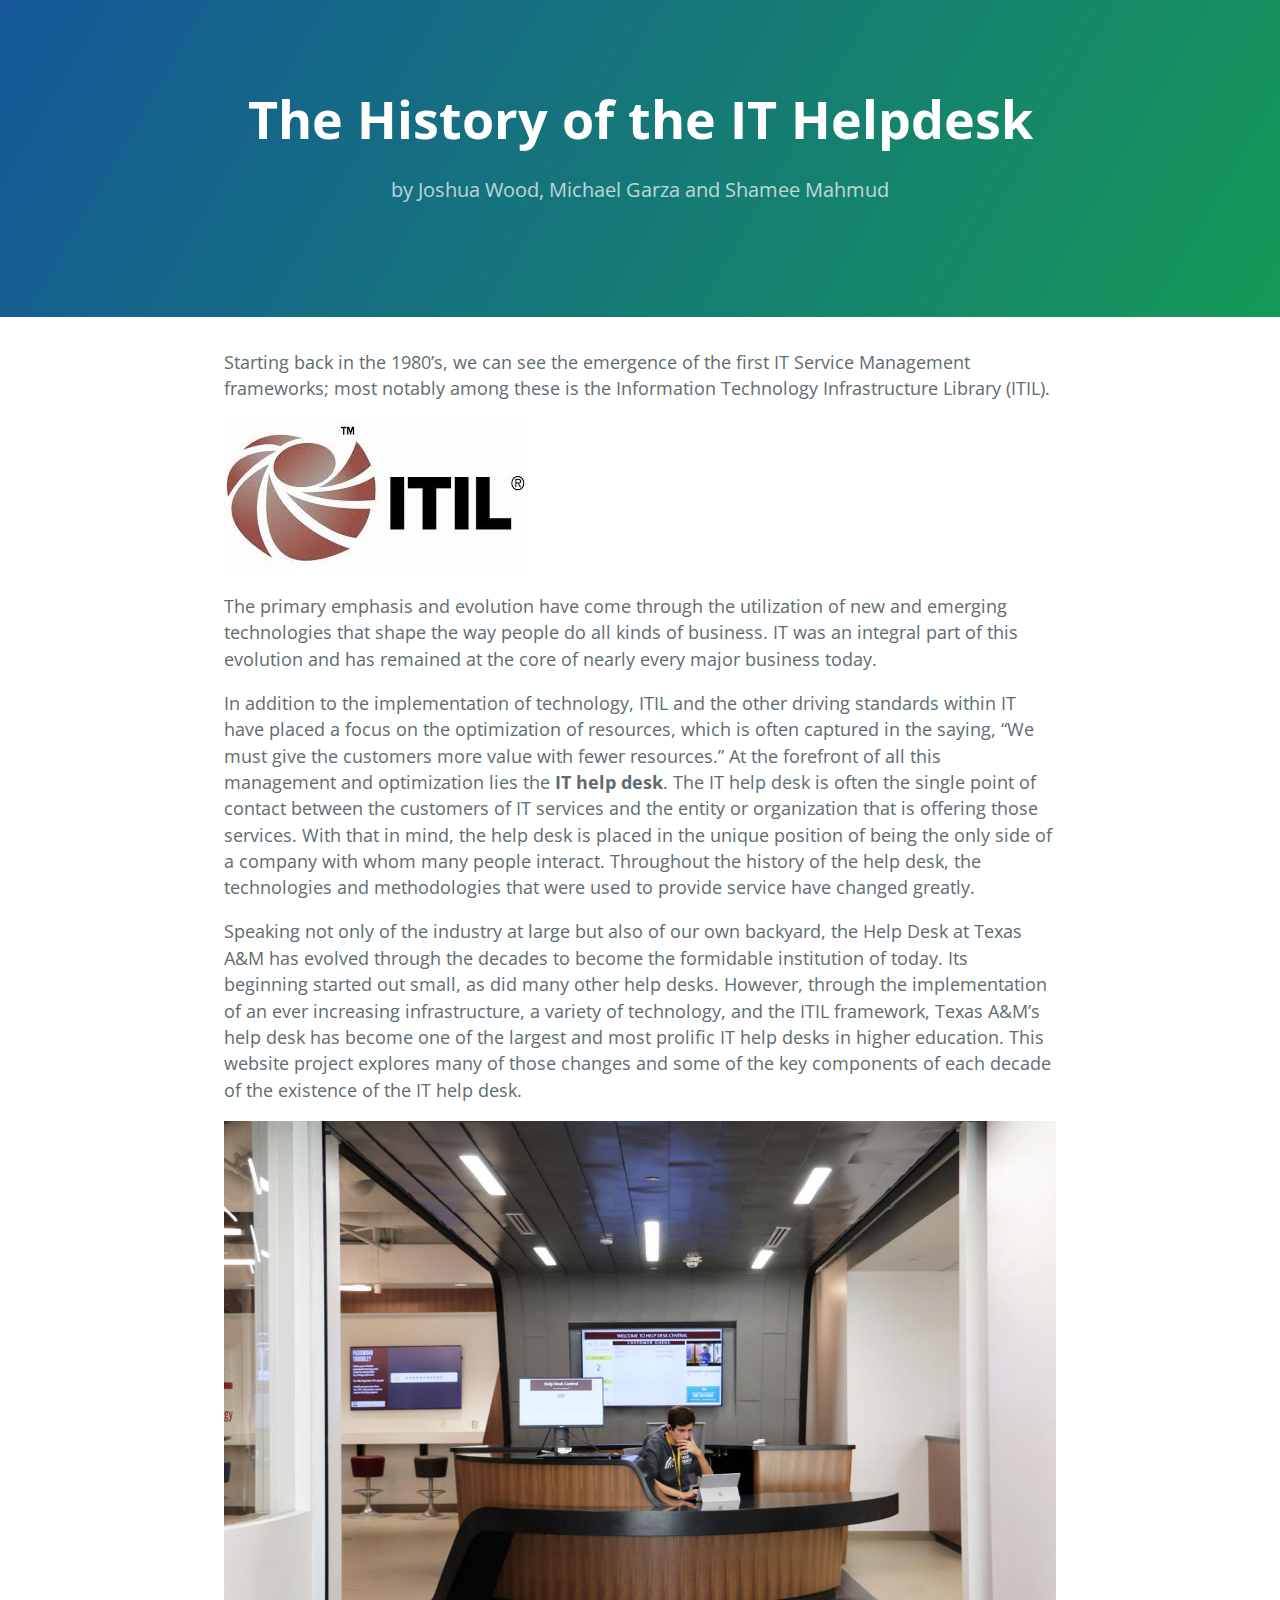
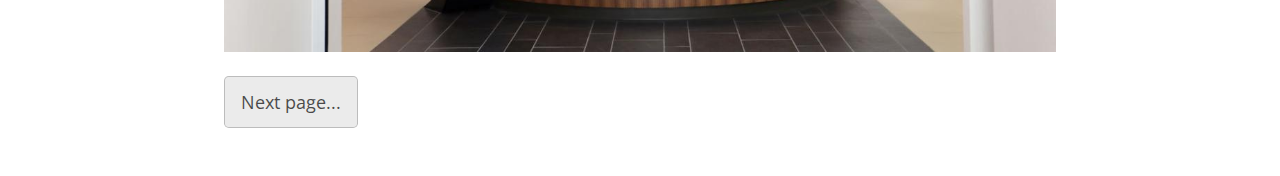
<file: index.html>
<!DOCTYPE html>
<html lang="en-US">
  <head>

    
    <meta charset="UTF-8">


    <meta name="viewport" content="width=device-width, initial-scale=1">
    <meta name="theme-color" content="#157878">
    <meta name="apple-mobile-web-app-status-bar-style" content="black-translucent">
    <link rel="stylesheet" href="style.css">
  </head>
  <body>
    <a id="skip-to-content" href="#content">Skip to the content.</a>

    <header class="page-header" role="banner">
      <h1 class="project-name">The History of the IT Helpdesk</h1>
      <h2 class="project-tagline">by Joshua Wood, Michael Garza and Shamee Mahmud</h2>
      
    </header>

    <main id="content" class="main-content" role="main">


      <p>Starting back in the 1980’s, we can see the emergence of the first IT Service Management frameworks; most notably among these is the Information Technology Infrastructure Library (ITIL). </p>
      <p><img src="itil.jpg" alt=""></p>
      <p>The primary emphasis and evolution have come through the utilization of new and emerging technologies that shape the way people do all kinds of business. IT was an integral part of this evolution and has remained at the core of nearly every major business today. </p>
      <p>In addition to the implementation of technology, ITIL and the other driving standards within IT have placed a focus on the optimization of resources, which is often captured in the saying, “We must give the customers more value with fewer resources.” At the forefront of all this management and optimization lies the <strong>IT help desk</strong>. The IT help desk is often the single point of contact between the customers of IT services and the entity or organization that is offering those services. With that in mind, the help desk is placed in the unique position of being the only side of a company with whom many people interact. Throughout the history of the help desk, the technologies and methodologies that were used to provide service have changed greatly. </p>
      <p>Speaking not only of the industry at large but also of our own backyard, the Help Desk at Texas A&amp;M has evolved through the decades to become the formidable institution of today. Its beginning started out small, as did many other help desks. However, through the implementation of an ever increasing infrastructure, a variety of technology, and the ITIL framework, Texas A&amp;M’s help desk has become one of the largest and most prolific IT help desks in higher education. This website project explores many of those changes and some of the key components of each decade of the existence of the IT help desk.</p>
      <p><img src="helpdeskcentral.jpg" alt=""></p>
      

<a href="page2.html" button type="button" class="btn btn-dark">Next page...</button></a>






    </main>
  </body>
</html>
</file>
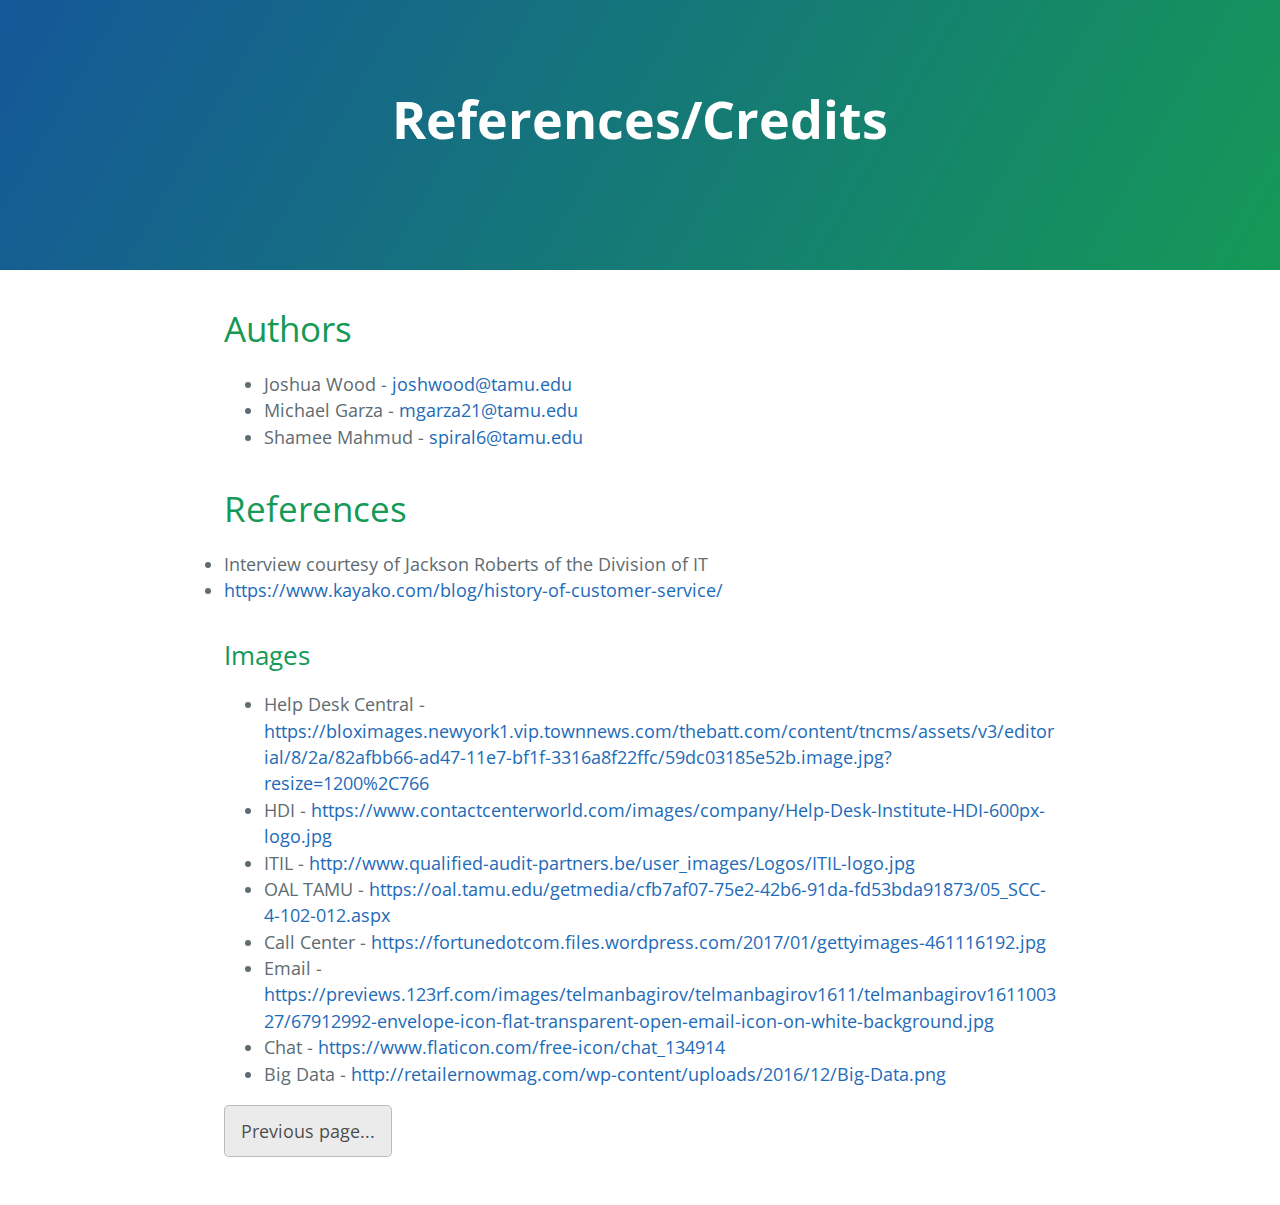
<file: credits.html>
<!DOCTYPE html>
<html lang="en-US">
  <head>

    
    <meta charset="UTF-8">


    <meta name="viewport" content="width=device-width, initial-scale=1">
    <meta name="theme-color" content="#157878">
    <meta name="apple-mobile-web-app-status-bar-style" content="black-translucent">
    <link rel="stylesheet" href="style.css">
  </head>
  <body>
    <a id="skip-to-content" href="#content">Skip to the content.</a>

    <header class="page-header" role="banner">
      <h1 class="project-name">References/Credits</h1>
      <h2 class="project-tagline"></h2>
      
      
    </header>

    <main id="content" class="main-content" role="main">

<h1 id="authors">Authors</h1>
<ul>
<li>Joshua Wood - <a href=mailto:joshwood@tamu.edu>joshwood@tamu.edu</a></li>
<li>Michael Garza - <a href=mailto:mgarza21@tamu.edu>mgarza21@tamu.edu</a></li>
<li>Shamee Mahmud - <a href=mailto:spiral6@tamu.edu>spiral6@tamu.edu</a>
</ul>
</li>

<h1 id="references">References</h1>
<li>Interview courtesy of Jackson Roberts of the Division of IT</li>
<li><a href="https://www.kayako.com/blog/history-of-customer-service/">https://www.kayako.com/blog/history-of-customer-service/</a></li>

<h2 id="images">Images</h2>
<ul>
<li>Help Desk Central - <a href="https://bloximages.newyork1.vip.townnews.com/thebatt.com/content/tncms/assets/v3/editorial/8/2a/82afbb66-ad47-11e7-bf1f-3316a8f22ffc/59dc03185e52b.image.jpg?resize=1200%2C766">https://bloximages.newyork1.vip.townnews.com/thebatt.com/content/tncms/assets/v3/editorial/8/2a/82afbb66-ad47-11e7-bf1f-3316a8f22ffc/59dc03185e52b.image.jpg?resize=1200%2C766</a></li>
<li>HDI - <a href="https://www.contactcenterworld.com/images/company/Help-Desk-Institute-HDI-600px-logo.jpg">https://www.contactcenterworld.com/images/company/Help-Desk-Institute-HDI-600px-logo.jpg</a></li>
<li>ITIL - <a href="http://www.qualified-audit-partners.be/user_images/Logos/ITIL-logo.jpg">http://www.qualified-audit-partners.be/user_images/Logos/ITIL-logo.jpg</a></li>
<li>OAL TAMU - <a href="https://oal.tamu.edu/getmedia/cfb7af07-75e2-42b6-91da-fd53bda91873/05_SCC-4-102-012.aspx">https://oal.tamu.edu/getmedia/cfb7af07-75e2-42b6-91da-fd53bda91873/05_SCC-4-102-012.aspx</a></li>
<li>Call Center - <a href="https://fortunedotcom.files.wordpress.com/2017/01/gettyimages-461116192.jpg">https://fortunedotcom.files.wordpress.com/2017/01/gettyimages-461116192.jpg</a></li>
<li>Email - <a href="https://previews.123rf.com/images/telmanbagirov/telmanbagirov1611/telmanbagirov161100327/67912992-envelope-icon-flat-transparent-open-email-icon-on-white-background.jpg">https://previews.123rf.com/images/telmanbagirov/telmanbagirov1611/telmanbagirov161100327/67912992-envelope-icon-flat-transparent-open-email-icon-on-white-background.jpg</a></li>
<li>Chat - <a href="https://www.flaticon.com/free-icon/chat_134914">https://www.flaticon.com/free-icon/chat_134914</a></li>
<li>Big Data - <a href="http://retailernowmag.com/wp-content/uploads/2016/12/Big-Data.png">http://retailernowmag.com/wp-content/uploads/2016/12/Big-Data.png</a></li>
</ul>

        
     
<a href="page5.html" button type="button" class="btn btn-dark">Previous page...</button></a>







    </main>
  </body>
</html>
</file>
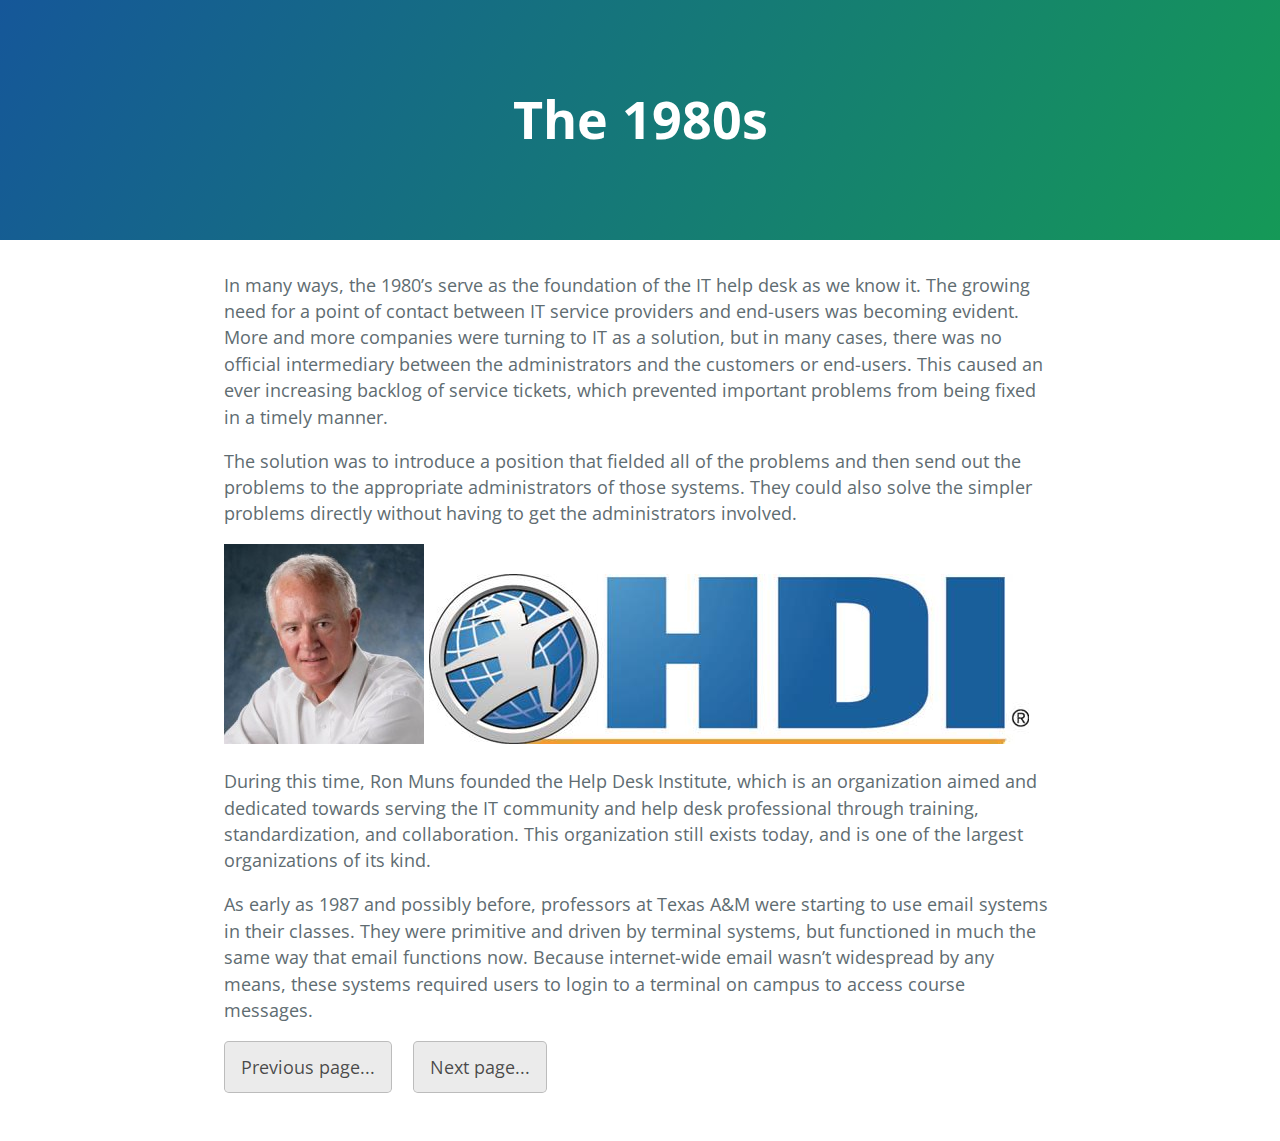
<file: page2.html>
<!DOCTYPE html>
<html lang="en-US">
  <head>

    
    <meta charset="UTF-8">


    <meta name="viewport" content="width=device-width, initial-scale=1">
    <meta name="theme-color" content="#157878">
    <meta name="apple-mobile-web-app-status-bar-style" content="black-translucent">
    <link rel="stylesheet" href="style.css">
  </head>
  <body>
    <a id="skip-to-content" href="#content">Skip to the content.</a>

    <header class="page-header" role="banner">
      <h1 class="project-name">The 1980s</h1>
      
      
    </header>

    <main id="content" class="main-content" role="main">


<p>In many ways, the 1980’s serve as the foundation of the IT help desk as we know it. The growing need for a point of contact between IT service providers and end-users was becoming evident. More and more companies were turning to IT as a solution, but in many cases, there was no official intermediary between the administrators and the customers or end-users. This caused an ever increasing backlog of service tickets, which prevented important problems from being fixed in a timely manner. </p>
<p>The solution was to introduce a position that fielded all of the problems and then send out the problems to the appropriate administrators of those systems. They could also solve the simpler problems directly without having to get the administrators involved. </p>
<p><img src="ronmuns.jpg" alt="">
<img src="hdi.jpg" alt=""></p>
<p>During this time, Ron Muns founded the Help Desk Institute, which is an organization aimed and dedicated towards serving the IT community and help desk professional through training, standardization, and collaboration. This organization still exists today, and is one of the largest organizations of its kind.</p>
<p>As early as 1987 and possibly before, professors at Texas A&amp;M were starting to use email systems in their classes. They were primitive and driven by terminal systems, but functioned in much the same way that email functions now. Because internet-wide email wasn’t widespread by any means, these systems required users to login to a terminal on campus to access course messages. </p>

<a href="index.html" button type="button" class="btn btn-dark">Previous page...</button></a>

<a href="page3.html" button type="button" class="btn btn-dark">Next page...</button></a>






    </main>
  </body>
</html>
</file>
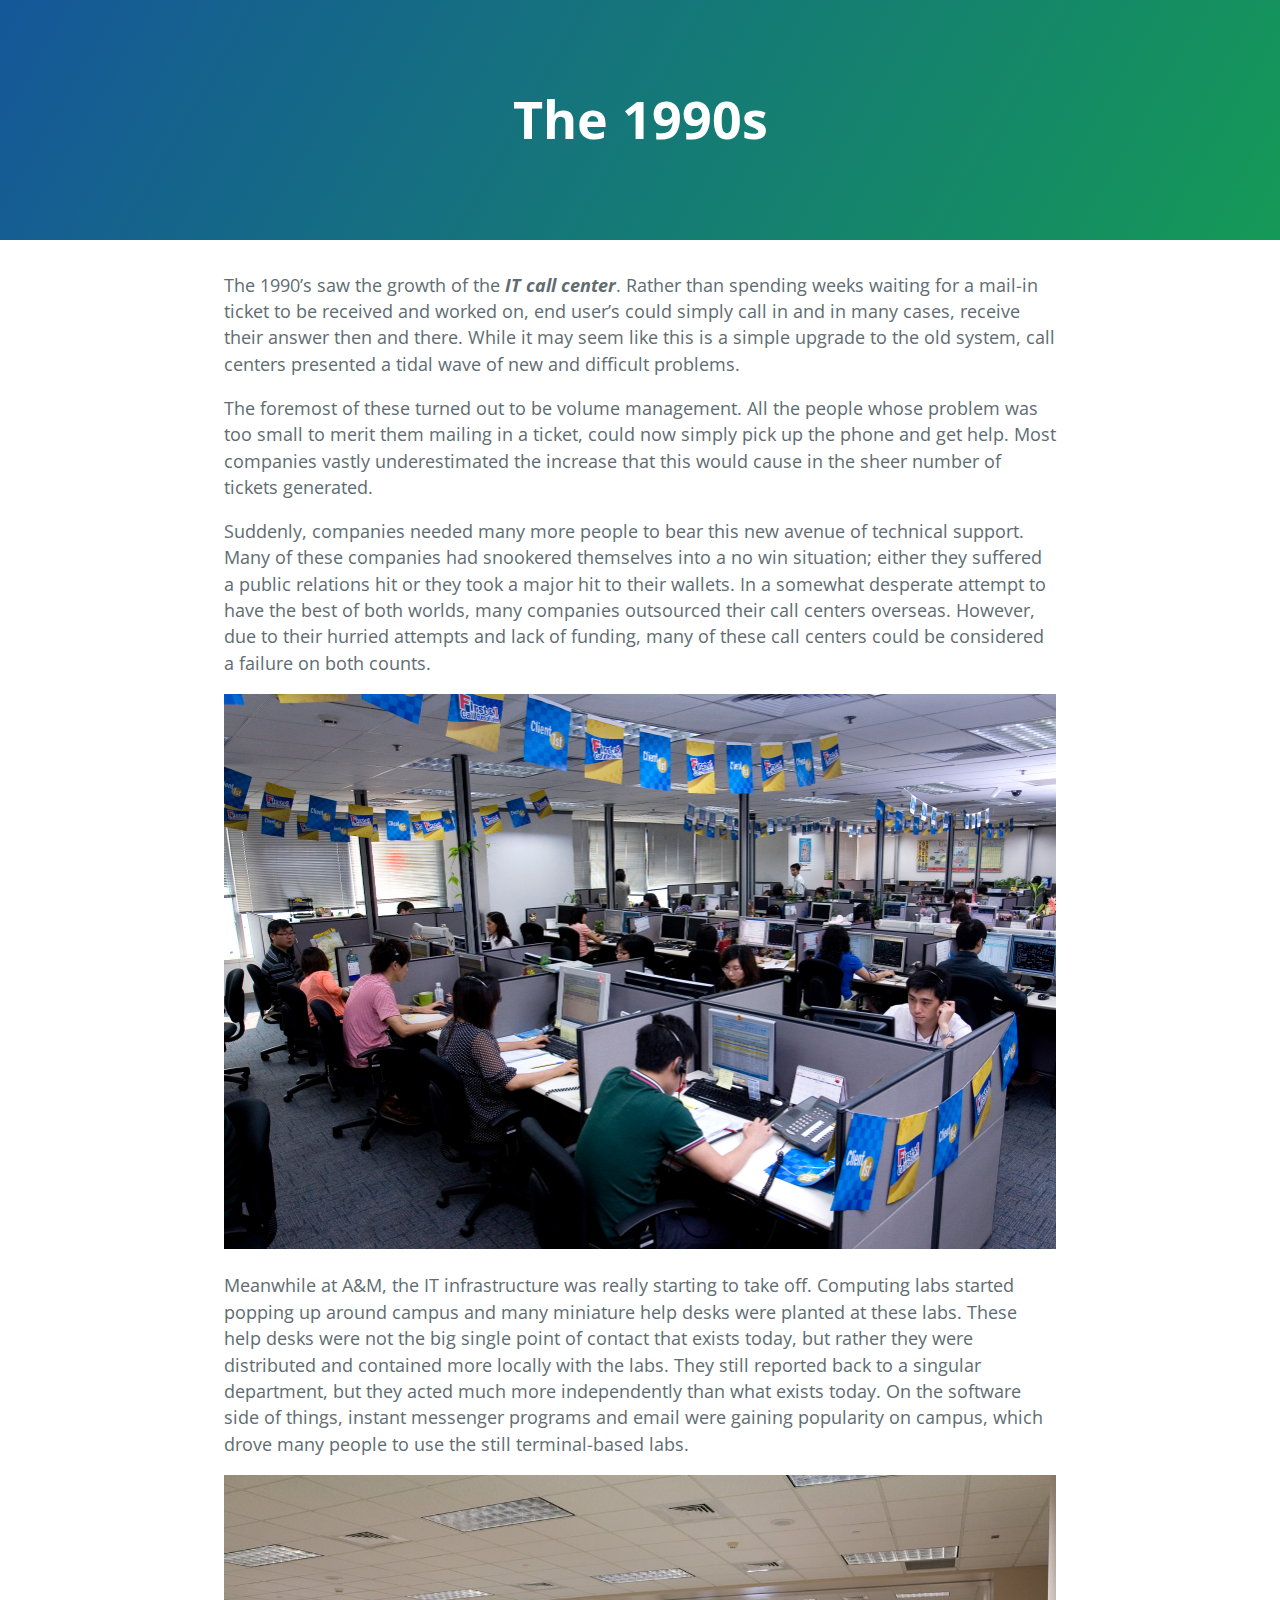
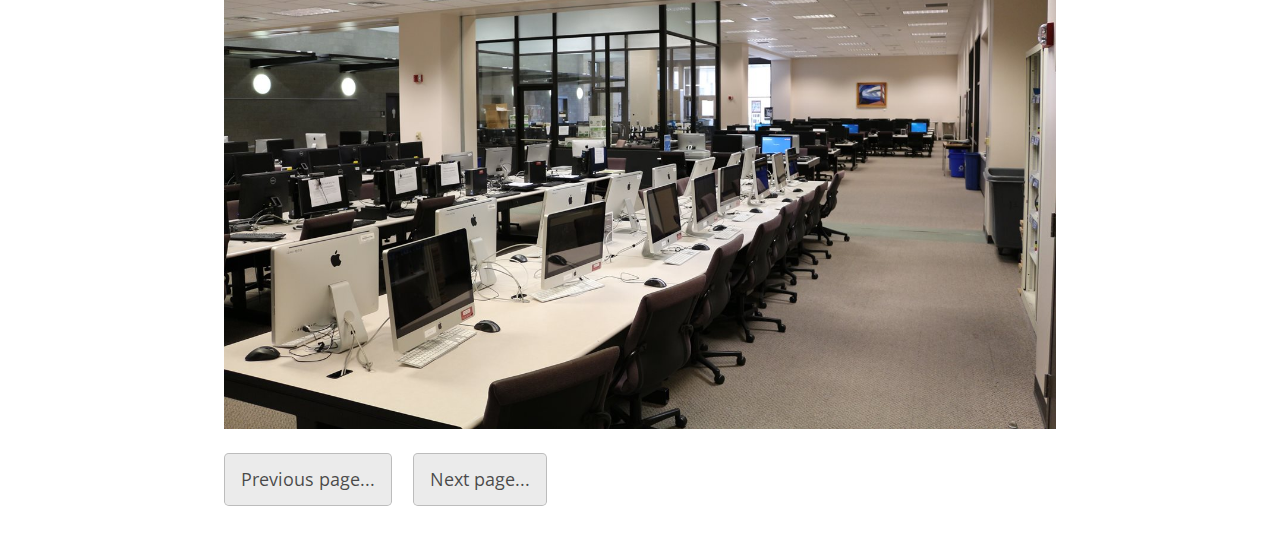
<file: page3.html>
<!DOCTYPE html>
<html lang="en-US">
  <head>

    
    <meta charset="UTF-8">


    <meta name="viewport" content="width=device-width, initial-scale=1">
    <meta name="theme-color" content="#157878">
    <meta name="apple-mobile-web-app-status-bar-style" content="black-translucent">
    <link rel="stylesheet" href="style.css">
  </head>
  <body>
    <a id="skip-to-content" href="#content">Skip to the content.</a>

    <header class="page-header" role="banner">
      <h1 class="project-name">The 1990s</h1>
      
      
    </header>

    <main id="content" class="main-content" role="main">

<p>The 1990’s saw the growth of the <strong><em>IT call center</em></strong>. Rather than spending weeks waiting for a mail-in ticket to be received and worked on, end user’s could simply call in and in many cases, receive their answer then and there. While it may seem like this is a simple upgrade to the old system, call centers presented a tidal wave of new and difficult problems. </p>
<p>The foremost of these turned out to be volume management. All the people whose problem was too small to merit them mailing in a ticket, could now simply pick up the phone and get help. Most companies vastly underestimated the increase that this would cause in the sheer number of tickets generated. </p>
<p>Suddenly, companies needed many more people to bear this new avenue of technical support. Many of these companies had snookered themselves into a no win situation; either they suffered a public relations hit or they took a major hit to their wallets. In a somewhat desperate attempt to have the best of both worlds, many companies outsourced their call centers overseas. However, due to their hurried attempts and lack of funding, many of these call centers could be considered a failure on both counts. </p>
<p><img src="callcenter.jpg" alt=""></p>
<p>Meanwhile at A&amp;M, the IT infrastructure was really starting to take off. Computing labs started popping up around campus and many miniature help desks were planted at these labs. These help desks were not the big single point of contact that exists today, but rather they were distributed and contained more locally with the labs. They still reported back to a singular department, but they acted much more independently than what exists today. On the software side of things, instant messenger programs and email were gaining popularity on campus, which drove many people to use the still terminal-based labs.</p>
<p><img src="oal.jpg" alt=""></p>





<a href="page2.html" button type="button" class="btn btn-dark">Previous page...</button></a>

<a href="page4.html" button type="button" class="btn btn-dark">Next page...</button></a>






    </main>
  </body>
</html>
</file>
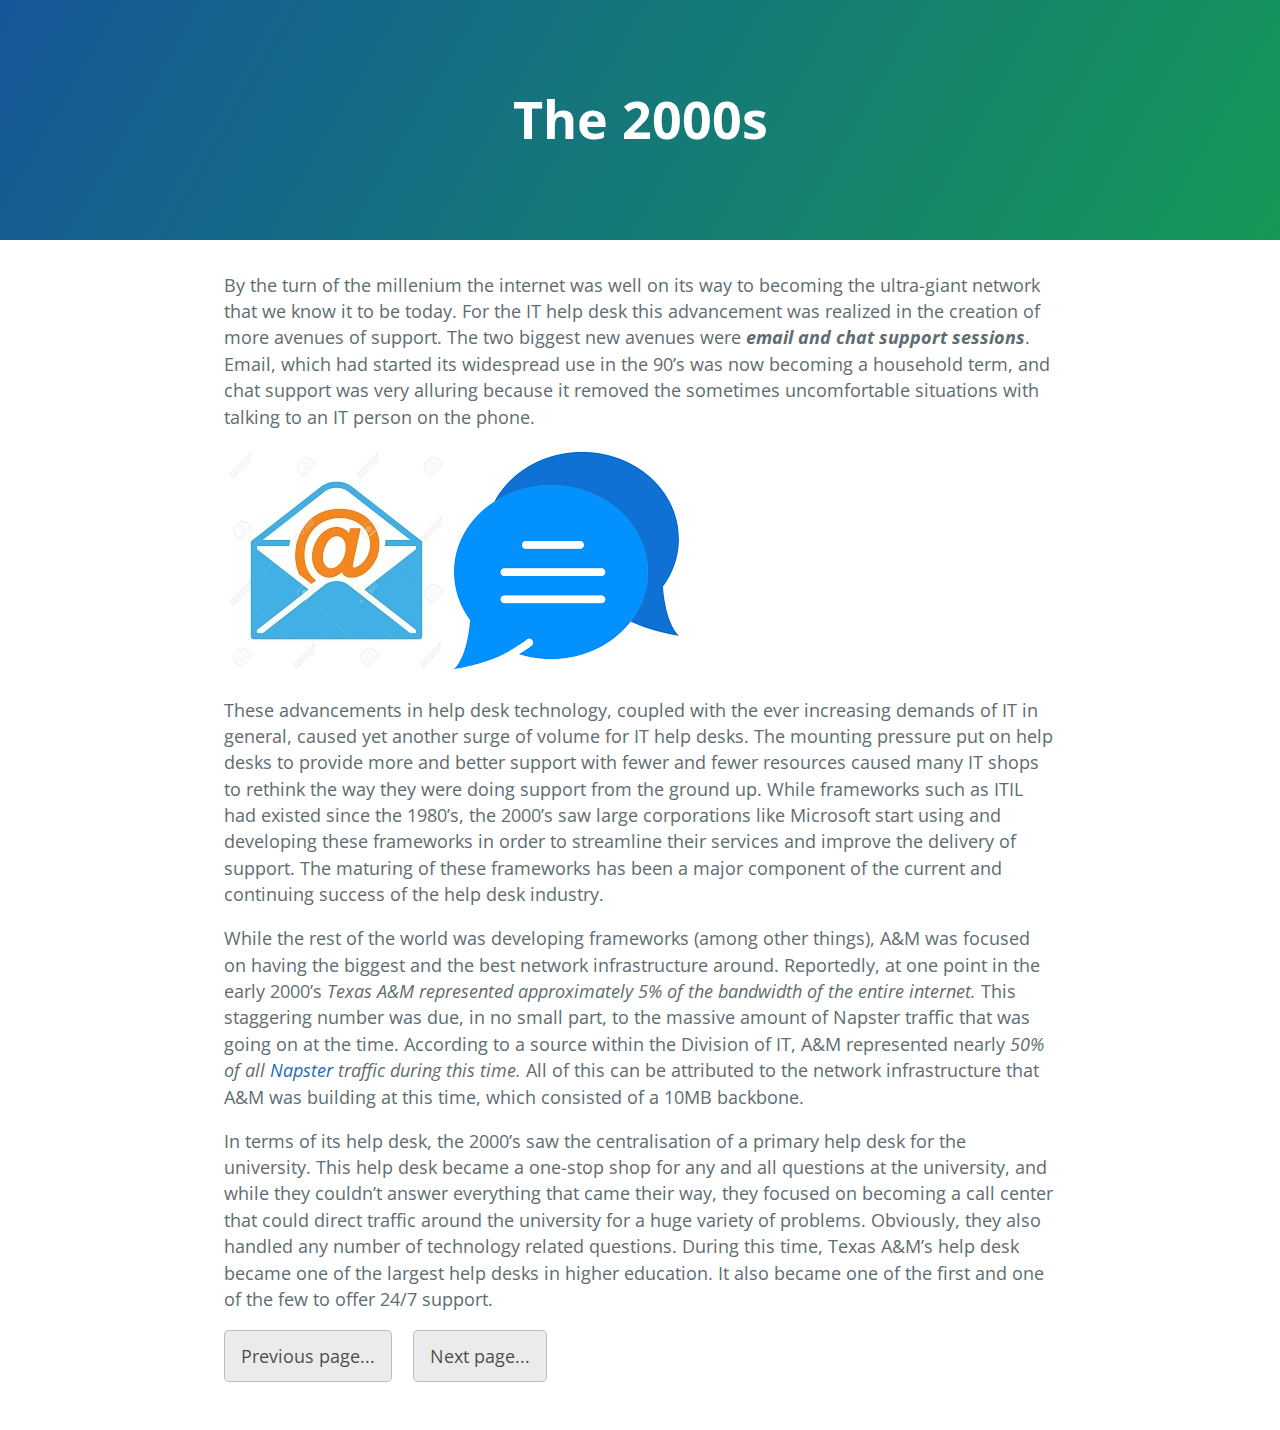
<file: page4.html>
<!DOCTYPE html>
<html lang="en-US">
  <head>

    
    <meta charset="UTF-8">


    <meta name="viewport" content="width=device-width, initial-scale=1">
    <meta name="theme-color" content="#157878">
    <meta name="apple-mobile-web-app-status-bar-style" content="black-translucent">
    <link rel="stylesheet" href="style.css">
  </head>
  <body>
    <a id="skip-to-content" href="#content">Skip to the content.</a>

    <header class="page-header" role="banner">
      <h1 class="project-name">The 2000s</h1>
      
      
    </header>

    <main id="content" class="main-content" role="main">

      <p>By the turn of the millenium the internet was well on its way to becoming the ultra-giant network that we know it to be today. For the IT help desk this advancement was realized in the creation of more avenues of support. The two biggest new avenues were <strong><em>email and chat support sessions</em></strong>. Email, which had started its widespread use in the 90’s was now becoming a household term, and chat support was very alluring because it removed the sometimes uncomfortable situations with talking to an IT person on the phone. </p>
      <p><img src="email.jpg" alt="">
      <img src="chat.png" alt=""></p>
      <p>These advancements in help desk technology, coupled with the ever increasing demands of IT in general, caused yet another surge of volume for IT help desks. The mounting pressure put on help desks to provide more and better support with fewer and fewer resources caused many IT shops to rethink the way they were doing support from the ground up. While frameworks such as ITIL had existed since the 1980’s, the 2000’s saw large corporations like Microsoft start using and developing these frameworks in order to streamline their services and improve the delivery of support. The maturing of these frameworks has been a major component of the current and continuing success of the help desk industry.</p>
      <p>While the rest of the world was developing frameworks (among other things), A&amp;M was focused on having the biggest and the best network infrastructure around. Reportedly, at one point in the early 2000’s <em>Texas A&amp;M represented approximately 5% of the bandwidth of the entire internet.</em> This staggering number was due, in no small part, to the massive amount of Napster traffic that was going on at the time. According to a source within the Division of IT, A&amp;M represented nearly <em>50% of all <a href="https://en.wikipedia.org/wiki/Napster">Napster</a> traffic during this time.</em> All of this can be attributed to the network infrastructure that A&amp;M was building at this time, which consisted of a 10MB backbone. </p>
      <p>In terms of its help desk, the 2000’s saw the centralisation of a primary help desk for the university. This help desk became a one-stop shop for any and all questions at the university, and while they couldn’t answer everything that came their way, they focused on becoming a call center that could direct traffic around the university for a huge variety of problems. Obviously, they also handled any number of technology related questions. During this time, Texas A&amp;M’s help desk became one of the largest help desks in higher education. It also became one of the first and one of the few to offer 24/7 support.</p>
      
<a href="page3.html" button type="button" class="btn btn-dark">Previous page...</button></a>

<a href="page5.html" button type="button" class="btn btn-dark">Next page...</button></a>






    </main>
  </body>
</html>
</file>
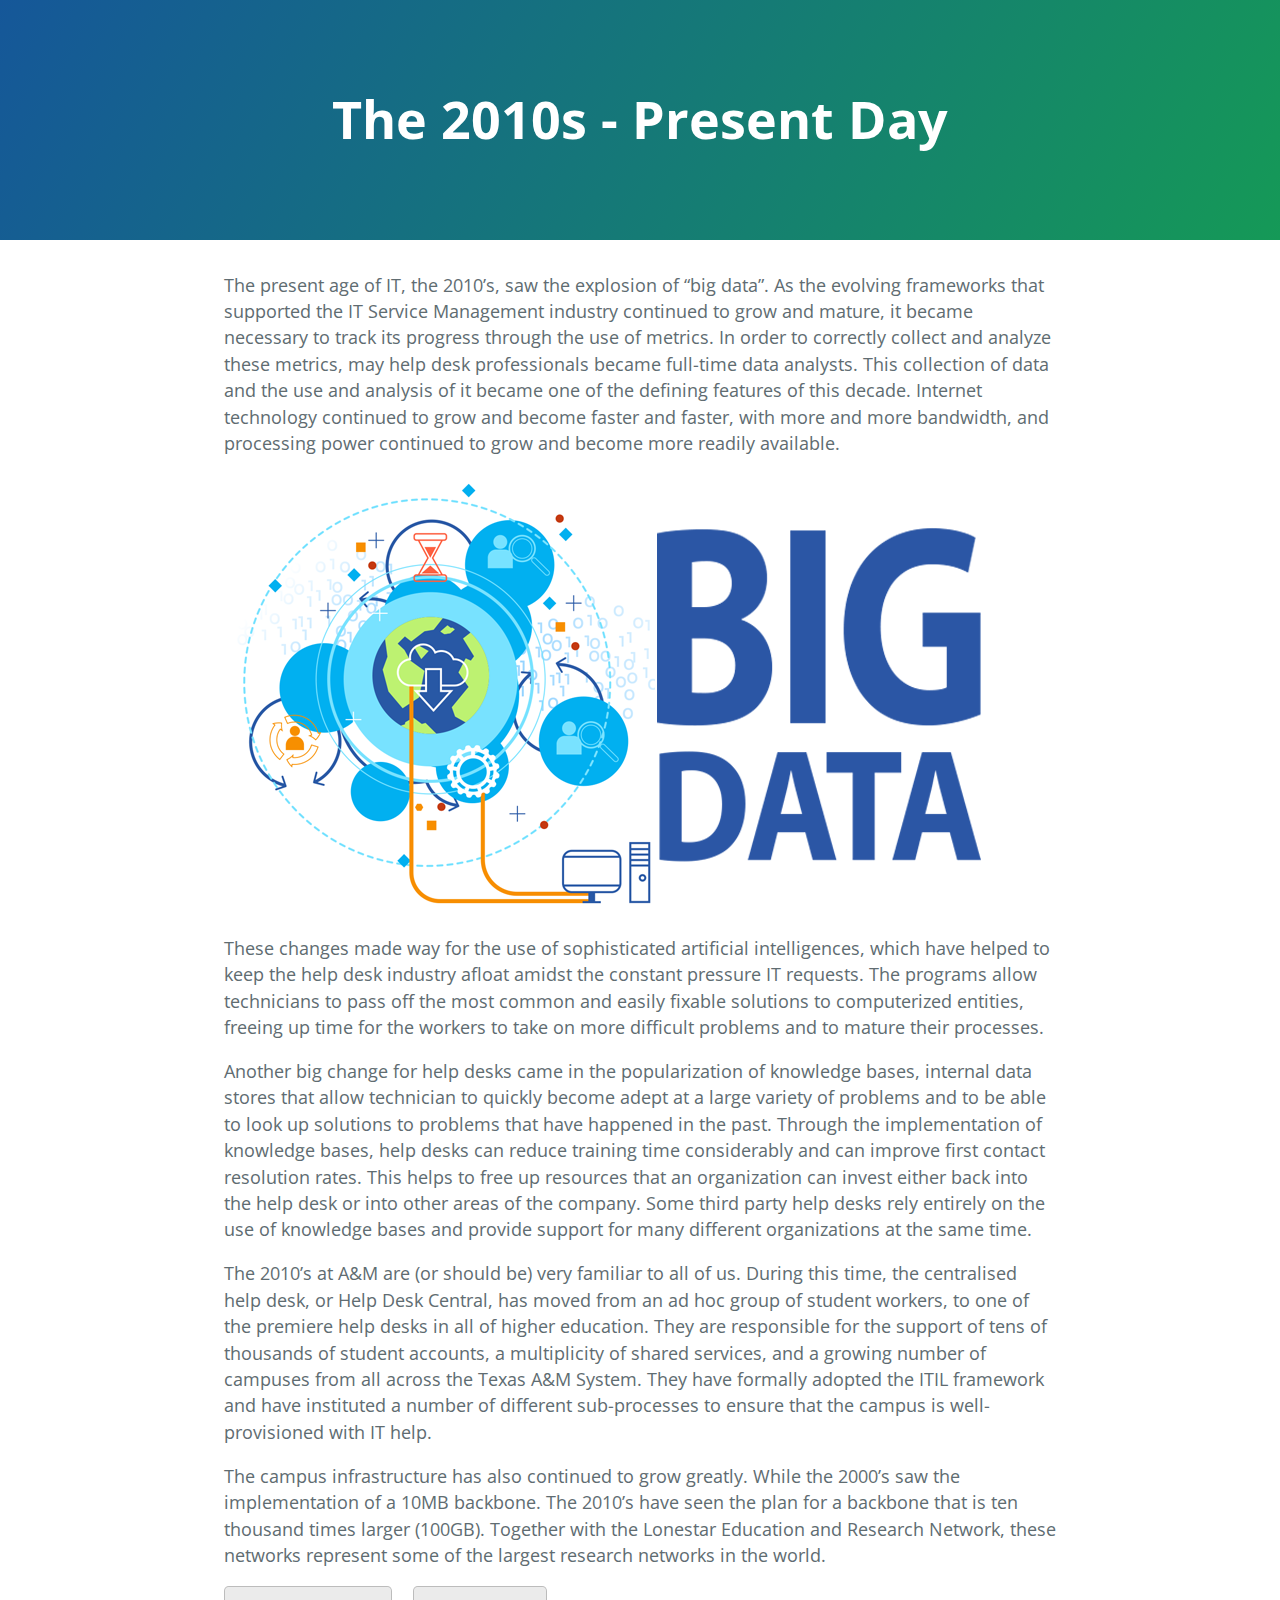
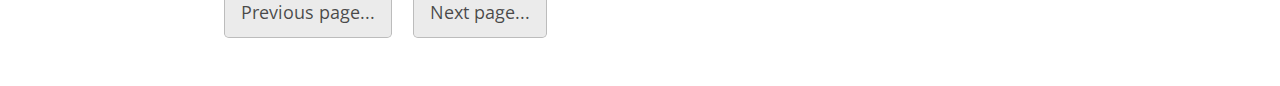
<file: page5.html>
<!DOCTYPE html>
<html lang="en-US">
  <head>

    
    <meta charset="UTF-8">


    <meta name="viewport" content="width=device-width, initial-scale=1">
    <meta name="theme-color" content="#157878">
    <meta name="apple-mobile-web-app-status-bar-style" content="black-translucent">
    <link rel="stylesheet" href="style.css">
  </head>
  <body>
    <a id="skip-to-content" href="#content">Skip to the content.</a>

    <header class="page-header" role="banner">
      <h1 class="project-name">The 2010s - Present Day</h1>
      
      
    </header>

    <main id="content" class="main-content" role="main">


      <p>The present age of IT, the 2010’s, saw the explosion of “big data”. As the evolving frameworks that supported the IT Service Management industry continued to grow and mature, it became necessary to track its progress through the use of metrics. In order to correctly collect and analyze these metrics, may help desk professionals became full-time data analysts. This collection of data and the use and analysis of it became one of the defining features of this decade. Internet technology continued to grow and become faster and faster, with more and more bandwidth, and processing power continued to grow and become more readily available. </p>
      <p><img src="bigdata.png" alt=""></p>
      <p>These changes made way for the use of sophisticated artificial intelligences, which have helped to keep the help desk industry afloat amidst the constant pressure IT requests. The programs allow technicians to pass off the most common and easily fixable solutions to computerized entities, freeing up time for the workers to take on more difficult problems and to mature their processes.</p>
      <p>Another big change for help desks came in the popularization of knowledge bases, internal data stores that allow technician to quickly become adept at a large variety of problems and to be able to look up solutions to problems that have happened in the past. Through the implementation of knowledge bases, help desks can reduce training time considerably and can improve first contact resolution rates. This helps to free up resources that an organization can invest either back into the help desk or into other areas of the company. Some third party help desks rely entirely on the use of knowledge bases and provide support for many different organizations at the same time.</p>
      <p>The 2010’s at A&amp;M are (or should be) very familiar to all of us. During this time, the centralised help desk, or Help Desk Central, has moved from an ad hoc group of student workers, to one of the premiere help desks in all of higher education. They are responsible for the support of tens of thousands of student accounts, a multiplicity of shared services, and a growing number of campuses from all across the Texas A&amp;M System. They have formally adopted the ITIL framework and have instituted a number of different sub-processes to ensure that the campus is well-provisioned with IT help. </p>
      <p>The campus infrastructure has also continued to grow greatly. While the 2000’s saw the implementation of a 10MB backbone. The 2010’s have seen the plan for a backbone that is ten thousand times larger (100GB). Together with the Lonestar Education and Research Network, these networks represent some of the largest research networks in the world.</p>
      

<a href="page4.html" button type="button" class="btn btn-dark">Previous page...</button></a>

<a href="credits.html" button type="button" class="btn btn-dark">Next page...</button></a>






    </main>
  </body>
</html>
</file>
<file: style.css>
/*! normalize.css v3.0.2 | MIT License | git.io/normalize */
@import url("https://fonts.googleapis.com/css?family=Open+Sans:400,700");
html{
    font-family:sans-serif;
    -ms-text-size-adjust:100%;
    -webkit-text-size-adjust:100%
}
body{
    margin:0
}
article,aside,details,figcaption,figure,footer,header,hgroup,main,menu,nav,section,summary{
    display:block
}
audio,canvas,progress,video{
    display:inline-block;
    vertical-align:baseline
}
audio:not([controls]){
    display:none;
    height:0
}
[hidden],template{
    display:none
}
a{
    background-color:transparent
}
a:active,a:hover{
    outline:0
}
abbr[title]{
    border-bottom:1px dotted
}
b,strong{
    font-weight:bold
}
dfn{
    font-style:italic
}
h1{
    font-size:2em;
    margin:0.67em 0
}
mark{
    background:#ff0;
    color:#000
}
small{
    font-size:80%
}
sub,sup{
    font-size:75%;
    line-height:0;
    position:relative;
    vertical-align:baseline
}
sup{
    top:-0.5em
}
sub{
    bottom:-0.25em
}
img{
    border:0
}
svg:not(:root){
    overflow:hidden
}
figure{
    margin:1em 40px
}
hr{
    box-sizing:content-box;
    height:0
}
pre{
    overflow:auto
}
code,kbd,pre,samp{
    font-family:monospace, monospace;
    font-size:1em
}
button,input,optgroup,select,textarea{
    color:inherit;
    font:inherit;
    margin:0
}
button{
    overflow:visible
}
button,select{
    text-transform:none
}
button,html input[type="button"],input[type="reset"],input[type="submit"]{
    -webkit-appearance:button;
    cursor:pointer
}
button[disabled],html input[disabled]{
    cursor:default
}
button::-moz-focus-inner,input::-moz-focus-inner{
    border:0;
    padding:0
}
input{
    line-height:normal
}
input[type="checkbox"],input[type="radio"]{
    box-sizing:border-box;
    padding:0
}
input[type="number"]::-webkit-inner-spin-button,input[type="number"]::-webkit-outer-spin-button{
    height:auto
}
input[type="search"]{
    -webkit-appearance:textfield;
    box-sizing:content-box
}
input[type="search"]::-webkit-search-cancel-button,input[type="search"]::-webkit-search-decoration{
    -webkit-appearance:none
}
fieldset{
    border:1px solid #c0c0c0;
    margin:0 2px;
    padding:0.35em 0.625em 0.75em
}
legend{
    border:0;
    padding:0
}
textarea{
    overflow:auto
}
optgroup{
    font-weight:bold
}
table{
    border-collapse:collapse;
    border-spacing:0
}
td,th{
    padding:0
}
.highlight table td{
    padding:5px
}
.highlight table pre{
    margin:0
}
.highlight .cm{
    color:#999988;
    font-style:italic
}
.highlight .cp{
    color:#999999;
    font-weight:bold
}
.highlight .c1{
    color:#999988;
    font-style:italic
}
.highlight .cs{
    color:#999999;
    font-weight:bold;
    font-style:italic
}
.highlight .c,.highlight .cd{
    color:#999988;
    font-style:italic
}
.highlight .err{
    color:#a61717;
    background-color:#e3d2d2
}
.highlight .gd{
    color:#000000;
    background-color:#ffdddd
}
.highlight .ge{
    color:#000000;
    font-style:italic
}
.highlight .gr{
    color:#aa0000
}
.highlight .gh{
    color:#999999
}
.highlight .gi{
    color:#000000;
    background-color:#ddffdd
}
.highlight .go{
    color:#888888
}
.highlight .gp{
    color:#555555
}
.highlight .gs{
    font-weight:bold
}
.highlight .gu{
    color:#aaaaaa
}
.highlight .gt{
    color:#aa0000
}
.highlight .kc{
    color:#000000;
    font-weight:bold
}
.highlight .kd{
    color:#000000;
    font-weight:bold
}
.highlight .kn{
    color:#000000;
    font-weight:bold
}
.highlight .kp{
    color:#000000;
    font-weight:bold
}
.highlight .kr{
    color:#000000;
    font-weight:bold
}
.highlight .kt{
    color:#445588;
    font-weight:bold
}
.highlight .k,.highlight .kv{
    color:#000000;
    font-weight:bold
}
.highlight .mf{
    color:#009999
}
.highlight .mh{
    color:#009999
}
.highlight .il{
    color:#009999
}
.highlight .mi{
    color:#009999
}
.highlight .mo{
    color:#009999
}
.highlight .m,.highlight .mb,.highlight .mx{
    color:#009999
}
.highlight .sb{
    color:#d14
}
.highlight .sc{
    color:#d14
}
.highlight .sd{
    color:#d14
}
.highlight .s2{
    color:#d14
}
.highlight .se{
    color:#d14
}
.highlight .sh{
    color:#d14
}
.highlight .si{
    color:#d14
}
.highlight .sx{
    color:#d14
}
.highlight .sr{
    color:#009926
}
.highlight .s1{
    color:#d14
}
.highlight .ss{
    color:#990073
}
.highlight .s{
    color:#d14
}
.highlight .na{
    color:#008080
}
.highlight .bp{
    color:#999999
}
.highlight .nb{
    color:#0086B3
}
.highlight .nc{
    color:#445588;
    font-weight:bold
}
.highlight .no{
    color:#008080
}
.highlight .nd{
    color:#3c5d5d;
    font-weight:bold
}
.highlight .ni{
    color:#800080
}
.highlight .ne{
    color:#990000;
    font-weight:bold
}
.highlight .nf{
    color:#990000;
    font-weight:bold
}
.highlight .nl{
    color:#990000;
    font-weight:bold
}
.highlight .nn{
    color:#555555
}
.highlight .nt{
    color:#000080
}
.highlight .vc{
    color:#008080
}
.highlight .vg{
    color:#008080
}
.highlight .vi{
    color:#008080
}
.highlight .nv{
    color:#008080
}
.highlight .ow{
    color:#000000;
    font-weight:bold
}
.highlight .o{
    color:#000000;
    font-weight:bold
}
.highlight .w{
    color:#bbbbbb
}
.highlight{
    background-color:#f8f8f8
}
*{
    box-sizing:border-box
}
body{
    padding:0;
    margin:0;
    font-family:"Open Sans", "Helvetica Neue", Helvetica, Arial, sans-serif;
    font-size:16px;
    line-height:1.5;
    color:#606c71
}
#skip-to-content{
    height:1px;
    width:1px;
    position:absolute;
    overflow:hidden;
    top:-10px
}
#skip-to-content:focus{
    position:fixed;
    top:10px;
    left:10px;
    height:auto;
    width:auto;
    background:#e19447;
    outline:thick solid #e19447
}
a{
    color:#1e6bb8;
    text-decoration:none
}
a:hover{
    text-decoration:underline
}
.btn{
    display:inline-block;
    margin-bottom:1rem;
    color:rgba(0,0,0,0.7);
    background-color:rgba(0,0,0,0.08);
    border-color:rgba(0,0,0,0.2);
    border-style:solid;
    border-width:1px;
    border-radius:0.3rem;
    transition:color 0.2s, background-color 0.2s, border-color 0.2s
}
.btn:hover{
    color:rgba(0,0,0,0.8);
    text-decoration:none;
    background-color:rgba(0,0,0,0.2);
    border-color:rgba(0,0,0,0.3)
}
.btn+.btn{
    margin-left:1rem
}
@media screen and (min-width: 64em){
    .btn{
        padding:0.75rem 1rem
    }
}
@media screen and (min-width: 42em) and (max-width: 64em){
    .btn{
        padding:0.6rem 0.9rem;
        font-size:0.9rem
    }
}
@media screen and (max-width: 42em){
    .btn{
        display:block;
        width:100%;
        padding:0.75rem;
        font-size:0.9rem
    }
    .btn+.btn{
        margin-top:1rem;
        margin-left:0
    }
}
.page-header{
    color:#fff;
    text-align:center;
    background-color:#159957;
    background-image:linear-gradient(120deg, #155799, #159957)
}
@media screen and (min-width: 64em){
    .page-header{
        padding:5rem 6rem
    }
}
@media screen and (min-width: 42em) and (max-width: 64em){
    .page-header{
        padding:3rem 4rem
    }
}
@media screen and (max-width: 42em){
    .page-header{
        padding:2rem 1rem
    }
}
.project-name{
    margin-top:0;
    margin-bottom:0.1rem
}
@media screen and (min-width: 64em){
    .project-name{
        font-size:3.25rem
    }
}
@media screen and (min-width: 42em) and (max-width: 64em){
    .project-name{
        font-size:2.25rem
    }
}
@media screen and (max-width: 42em){
    .project-name{
        font-size:1.75rem
    }
}
.project-tagline{
    margin-bottom:2rem;
    font-weight:normal;
    opacity:0.7
}
@media screen and (min-width: 64em){
    .project-tagline{
        font-size:1.25rem
    }
}
@media screen and (min-width: 42em) and (max-width: 64em){
    .project-tagline{
        font-size:1.15rem
    }
}
@media screen and (max-width: 42em){
    .project-tagline{
        font-size:1rem
    }
}
.main-content{
    word-wrap:break-word
}
.main-content :first-child{
    margin-top:0
}
@media screen and (min-width: 64em){
    .main-content{
        max-width:64rem;
        padding:2rem 6rem;
        margin:0 auto;
        font-size:1.1rem
    }
}
@media screen and (min-width: 42em) and (max-width: 64em){
    .main-content{
        padding:2rem 4rem;
        font-size:1.1rem
    }
}
@media screen and (max-width: 42em){
    .main-content{
        padding:2rem 1rem;
        font-size:1rem
    }
}
.main-content kbd{
    background-color:#fafbfc;
    border:1px solid #c6cbd1;
    border-bottom-color:#959da5;
    border-radius:3px;
    box-shadow:inset 0 -1px 0 #959da5;
    color:#444d56;
    display:inline-block;
    font-size:11px;
    line-height:10px;
    padding:3px 5px;
    vertical-align:middle
}
.main-content img{
    max-width:100%
}
.main-content h1,.main-content h2,.main-content h3,.main-content h4,.main-content h5,.main-content h6{
    margin-top:2rem;
    margin-bottom:1rem;
    font-weight:normal;
    color:#159957
}
.main-content p{
    margin-bottom:1em
}
.main-content code{
    padding:2px 4px;
    font-family:Consolas, "Liberation Mono", Menlo, Courier, monospace;
    font-size:0.9rem;
    color:#567482;
    background-color:#f3f6fa;
    border-radius:0.3rem
}
.main-content pre{
    padding:0.8rem;
    margin-top:0;
    margin-bottom:1rem;
    font:1rem Consolas, "Liberation Mono", Menlo, Courier, monospace;
    color:#567482;
    word-wrap:normal;
    background-color:#f3f6fa;
    border:solid 1px #dce6f0;
    border-radius:0.3rem
}
.main-content pre>code{
    padding:0;
    margin:0;
    font-size:0.9rem;
    color:#567482;
    word-break:normal;
    white-space:pre;
    background:transparent;
    border:0
}
.main-content .highlight{
    margin-bottom:1rem
}
.main-content .highlight pre{
    margin-bottom:0;
    word-break:normal
}
.main-content .highlight pre,.main-content pre{
    padding:0.8rem;
    overflow:auto;
    font-size:0.9rem;
    line-height:1.45;
    border-radius:0.3rem;
    -webkit-overflow-scrolling:touch
}
.main-content pre code,.main-content pre tt{
    display:inline;
    max-width:initial;
    padding:0;
    margin:0;
    overflow:initial;
    line-height:inherit;
    word-wrap:normal;
    background-color:transparent;
    border:0
}
.main-content pre code:before,.main-content pre code:after,.main-content pre tt:before,.main-content pre tt:after{
    content:normal
}
.main-content ul,.main-content ol{
    margin-top:0
}
.main-content blockquote{
    padding:0 1rem;
    margin-left:0;
    color:#819198;
    border-left:0.3rem solid #dce6f0
}
.main-content blockquote>:first-child{
    margin-top:0
}
.main-content blockquote>:last-child{
    margin-bottom:0
}
.main-content table{
    display:block;
    width:100%;
    overflow:auto;
    word-break:normal;
    word-break:keep-all;
    -webkit-overflow-scrolling:touch
}
.main-content table th{
    font-weight:bold
}
.main-content table th,.main-content table td{
    padding:0.5rem 1rem;
    border:1px solid #e9ebec
}
.main-content dl{
    padding:0
}
.main-content dl dt{
    padding:0;
    margin-top:1rem;
    font-size:1rem;
    font-weight:bold
}
.main-content dl dd{
    padding:0;
    margin-bottom:1rem
}
.main-content hr{
    height:2px;
    padding:0;
    margin:1rem 0;
    background-color:#eff0f1;
    border:0
}
.site-footer{
    padding-top:2rem;
    margin-top:2rem;
    border-top:solid 1px #eff0f1
}
@media screen and (min-width: 64em){
    .site-footer{
        font-size:1rem
    }
}
@media screen and (min-width: 42em) and (max-width: 64em){
    .site-footer{
        font-size:1rem
    }
}
@media screen and (max-width: 42em){
    .site-footer{
        font-size:0.9rem
    }
}
.site-footer-owner{
    display:block;
    font-weight:bold
}
.site-footer-credits{
    color:#819198
}
</file>
